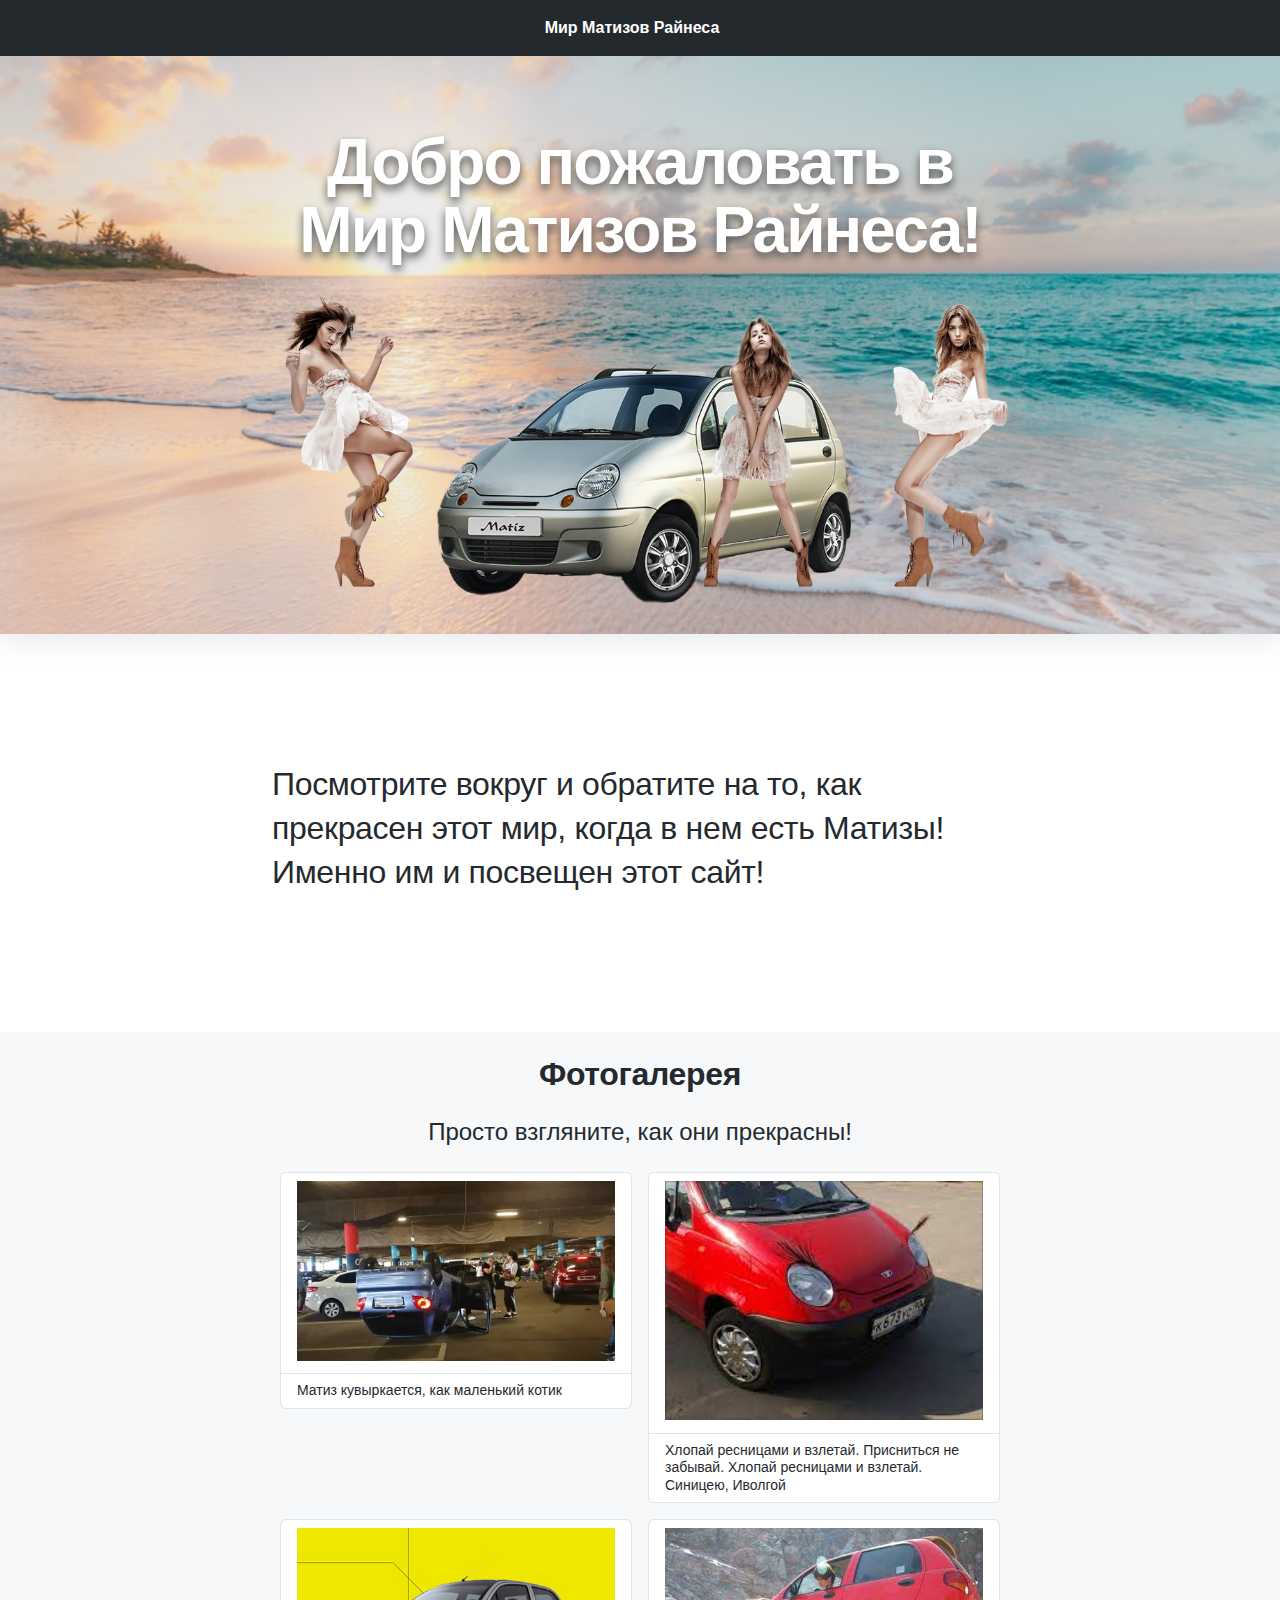
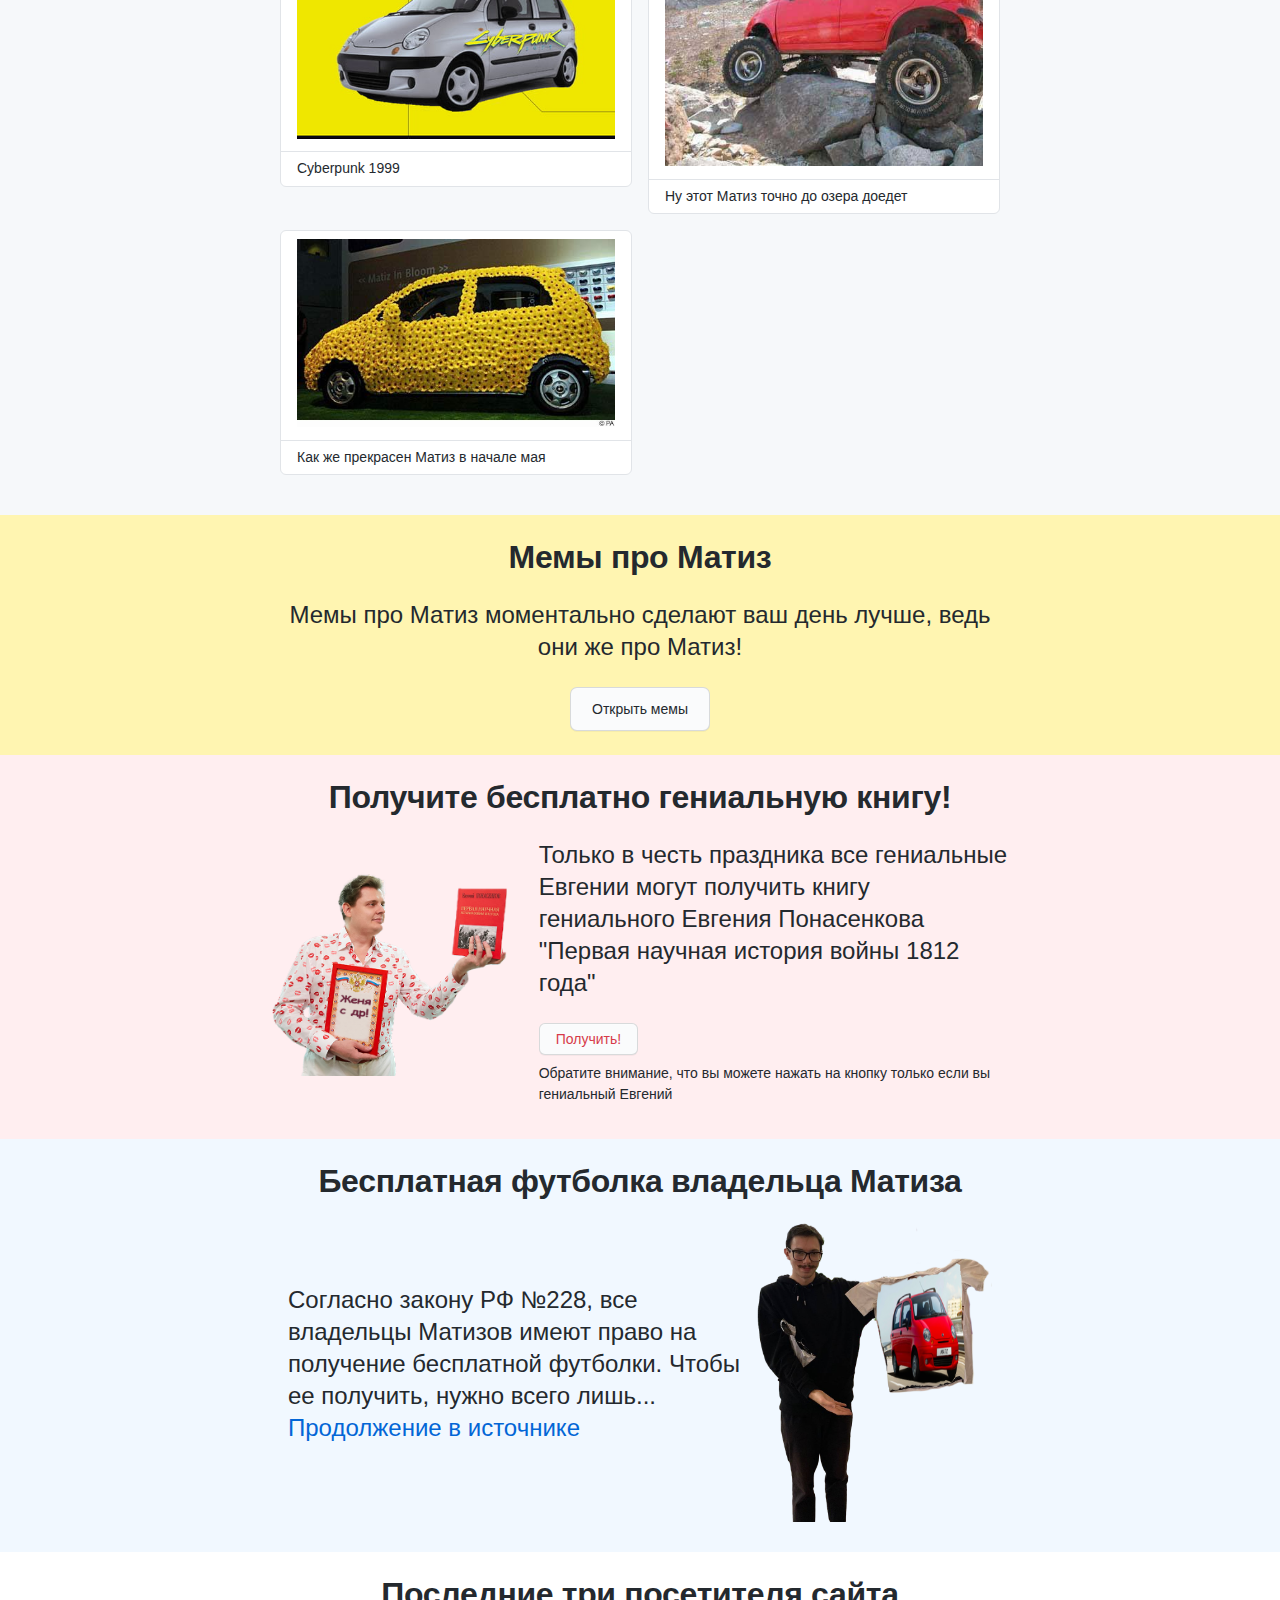
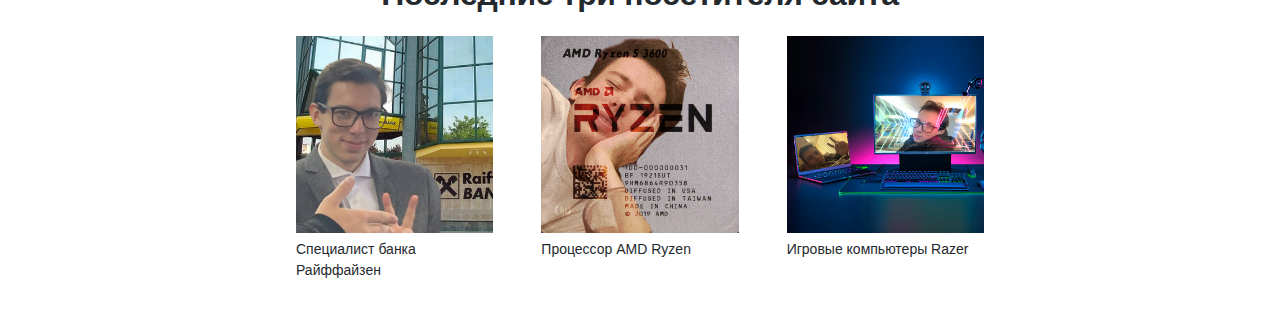
<file: index.html>
<!DOCTYPE html><html lang="en"><head><meta charset="UTF-8"><title>Мир Матизов Райнеса</title><meta name="viewport" content="width=device-width,user-scalable=no"><link rel="stylesheet" href="/css//application.css"></head><body><div class="Header flex-justify-center position-fixed col-12" style="top:0;"><div class="Header-item"><a href="#" class="Header-link f4 d-flex flex-items-center"><span>Мир Матизов Райнеса</span></a></div></div><div class="color-bg-info-inverse py-4 color-shadow-large pt-12" style="background: url('/images/beach.jpeg') no-repeat center; background-size: cover;"><div class="container-md p-responsive"><h2 class="h2-mktg text-center mb-4 color-text-white" style="text-shadow: 0 5px 10px #585858;">Добро пожаловать в Мир Матизов Райнеса!</h2><img src="/images/models.png" style="max-width: 100%;"></div></div><div class="container-md py-md-12 py-7 p-responsive"><p class="f1-mktg">Посмотрите вокруг и обратите на то, как прекрасен этот мир, когда в нем есть Матизы! Именно им и посвещен этот сайт!</p></div><div class="color-bg-tertiary py-4"><div class="container-md p-responsive"><h2 class="h4-mktg text-center mb-4">Фотогалерея</h2><p class="f2-mktg mb-4 text-center">Просто взгляните, как они прекрасны!</p><div class="d-flex flex-wrap"><div class="col-md-6 mb-3 px-2 col-12"><div class="Box Box--condensed col-12"><div class="Box-body"><img src="/images/matizes/1.webp" style="width: 100%"></div><div class="Box-footer">Матиз кувыркается, как маленький котик</div></div></div><div class="col-md-6 mb-3 px-2 col-12"><div class="Box Box--condensed col-12"><div class="Box-body"><img src="/images/matizes/2.jpeg" style="width: 100%"></div><div class="Box-footer">Хлопай ресницами и взлетай. Присниться не забывай. Хлопай ресницами и взлетай. Синицею, Иволгой</div></div></div><div class="col-md-6 mb-3 px-2 col-12"><div class="Box Box--condensed col-12"><div class="Box-body"><img src="/images/matizes/3.jpeg" style="width: 100%"></div><div class="Box-footer">Cyberpunk 1999</div></div></div><div class="col-md-6 mb-3 px-2 col-12"><div class="Box Box--condensed col-12"><div class="Box-body"><img src="/images/matizes/4.jpeg" style="width: 100%"></div><div class="Box-footer">Ну этот Матиз точно до озера доедет</div></div></div><div class="col-md-6 mb-3 px-2 col-12"><div class="Box Box--condensed col-12"><div class="Box-body"><img src="/images/matizes/5.jpeg" style="width: 100%"></div><div class="Box-footer">Как же прекрасен Матиз в начале мая</div></div></div></div></div></div><div class="color-bg-warning py-4"><div class="container-md p-responsive"><h2 class="h4-mktg text-center mb-4">Мемы про Матиз</h2><p class="f2-mktg mb-4 text-center">Мемы про Матиз моментально сделают ваш день лучше, ведь они же про Матиз!</p><div class="text-center"><a href="memes.html" class="btn btn-large" target="_blank">Открыть мемы</a></div></div></div><div class="color-bg-danger py-4"><div class="container-md p-responsive"><h2 class="h4-mktg text-center mb-4">Получите бесплатно гениальную книгу!</h2><div class="d-flex flex-md-items-center flex-column flex-md-row"><div class="col-md-4 mr-3"><img src="/images/genius.png" style="max-width: 100%;"></div><div class="col-md-8 ml-3"><p class="f2-mktg mb-4">Только в честь праздника все гениальные Евгении могут получить книгу гениального Евгения Понасенкова "Первая научная история войны 1812 года"</p><a class="btn btn-danger mb-2" type="button" href="/images/book.pdf">Получить!</a><p>Обратите внимание, что вы можете нажать на кнопку только если вы гениальный Евгений</p></div></div></div></div><div class="color-bg-info py-4"><div class="container-md p-responsive"><h2 class="h4-mktg text-center mb-4">Бесплатная футболка владельца Матиза</h2><div class="d-flex flex-md-items-center flex-column flex-md-row"><div class="col-md-8 ml-3"><p class="f2-mktg mb-4">Согласно закону РФ №228, все владельцы Матизов имеют право на получение бесплатной футболки. Чтобы ее получить, нужно всего лишь... <a href="https://www.youtube.com/watch?v=dQw4w9WgXcQ" target="_blank">Продолжение в источнике</a></p></div><div class="col-md-4 mr-3"><img src="/images/tshirt.png" style="max-width: 100%;"></div></div></div></div><div class="py-4"><div class="container-md p-responsive"><h2 class="h4-mktg text-center mb-4">Последние три посетителя сайта</h2><div class="d-flex flex-md-items-center flex-column flex-md-row flex-items-start"><div class="col-md-4 flex-self-start"><div class="px-4"><img src="/images/people/1.png" class="col-12"><p>Специалист банка Райффайзен</p></div></div><div class="col-md-4 flex-self-start"><div class="px-4"><img src="/images/people/2.png" class="col-12"><p>Процессор AMD Ryzen</p></div></div><div class="col-md-4 flex-self-start"><div class="px-4"><img src="/images/people/3.png" class="col-12"><p>Игровые компьютеры Razer</p></div></div></div></div></div></body></html>
</file>
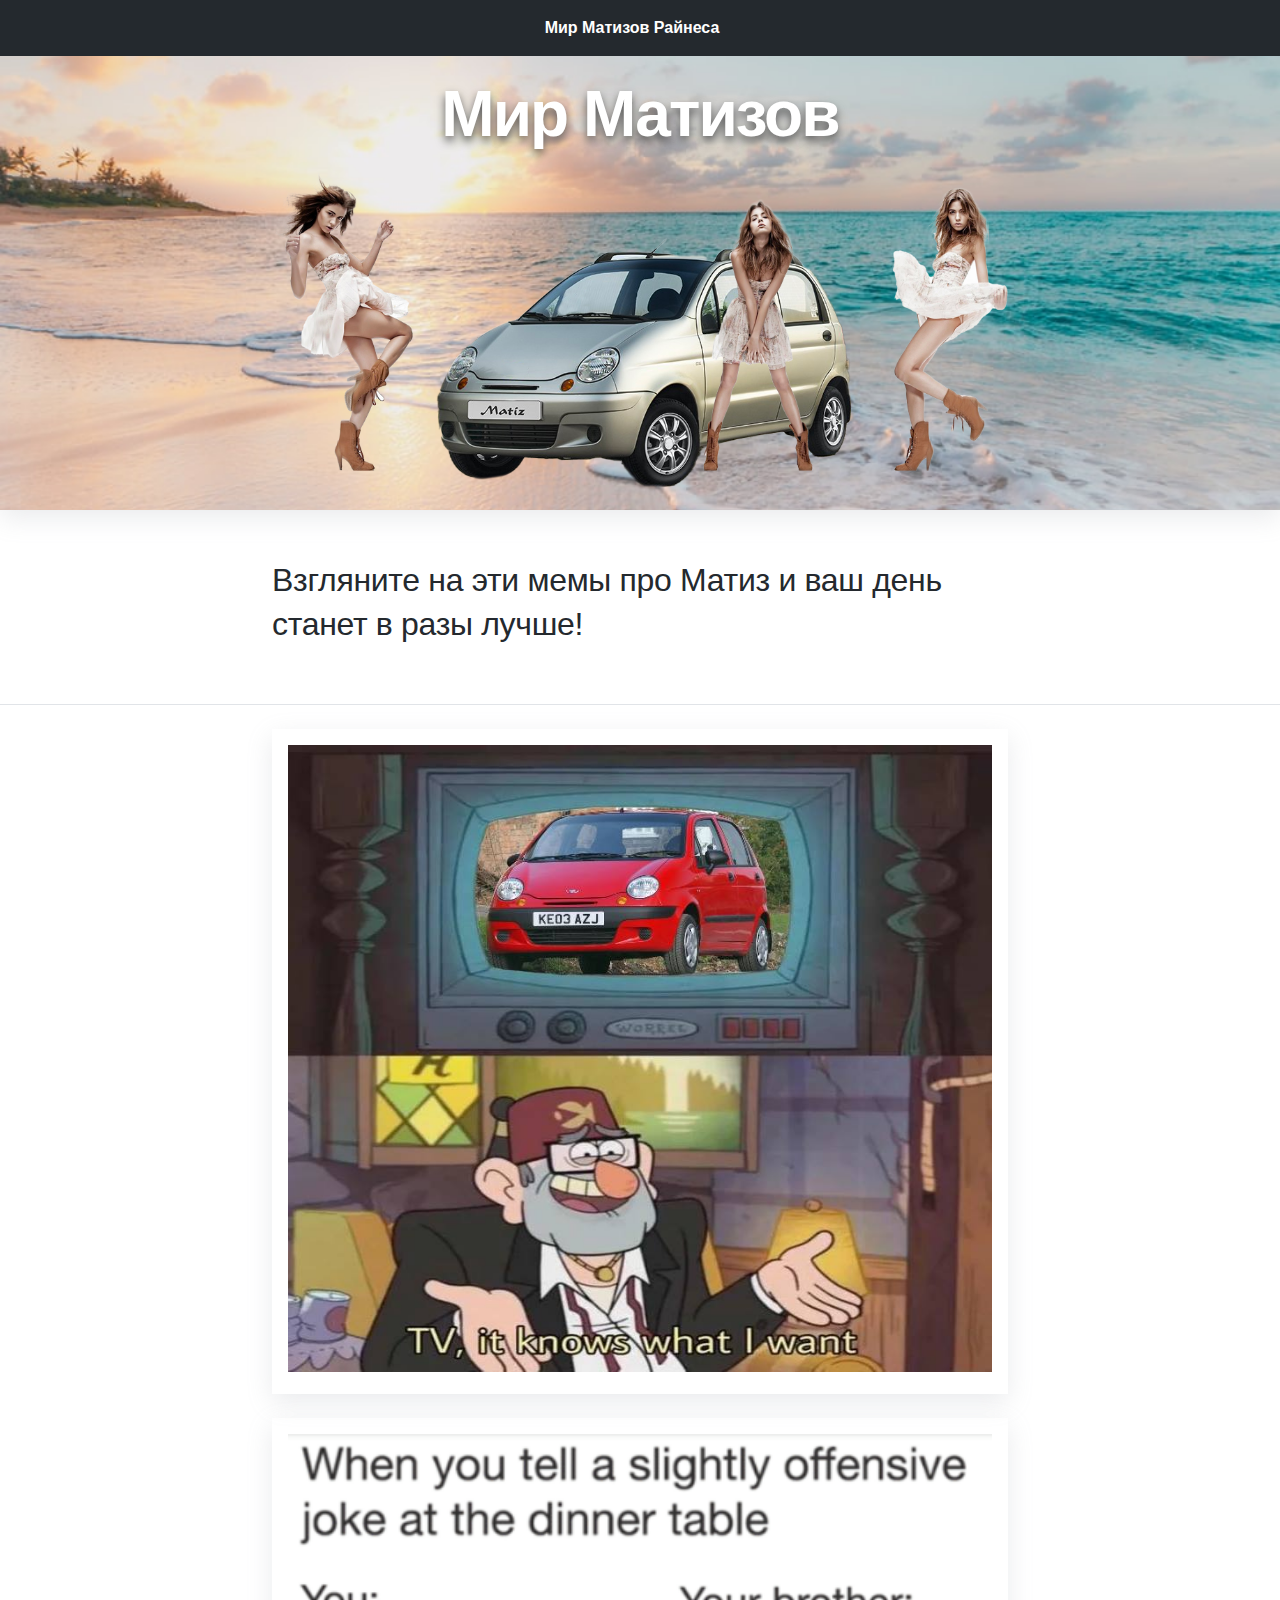
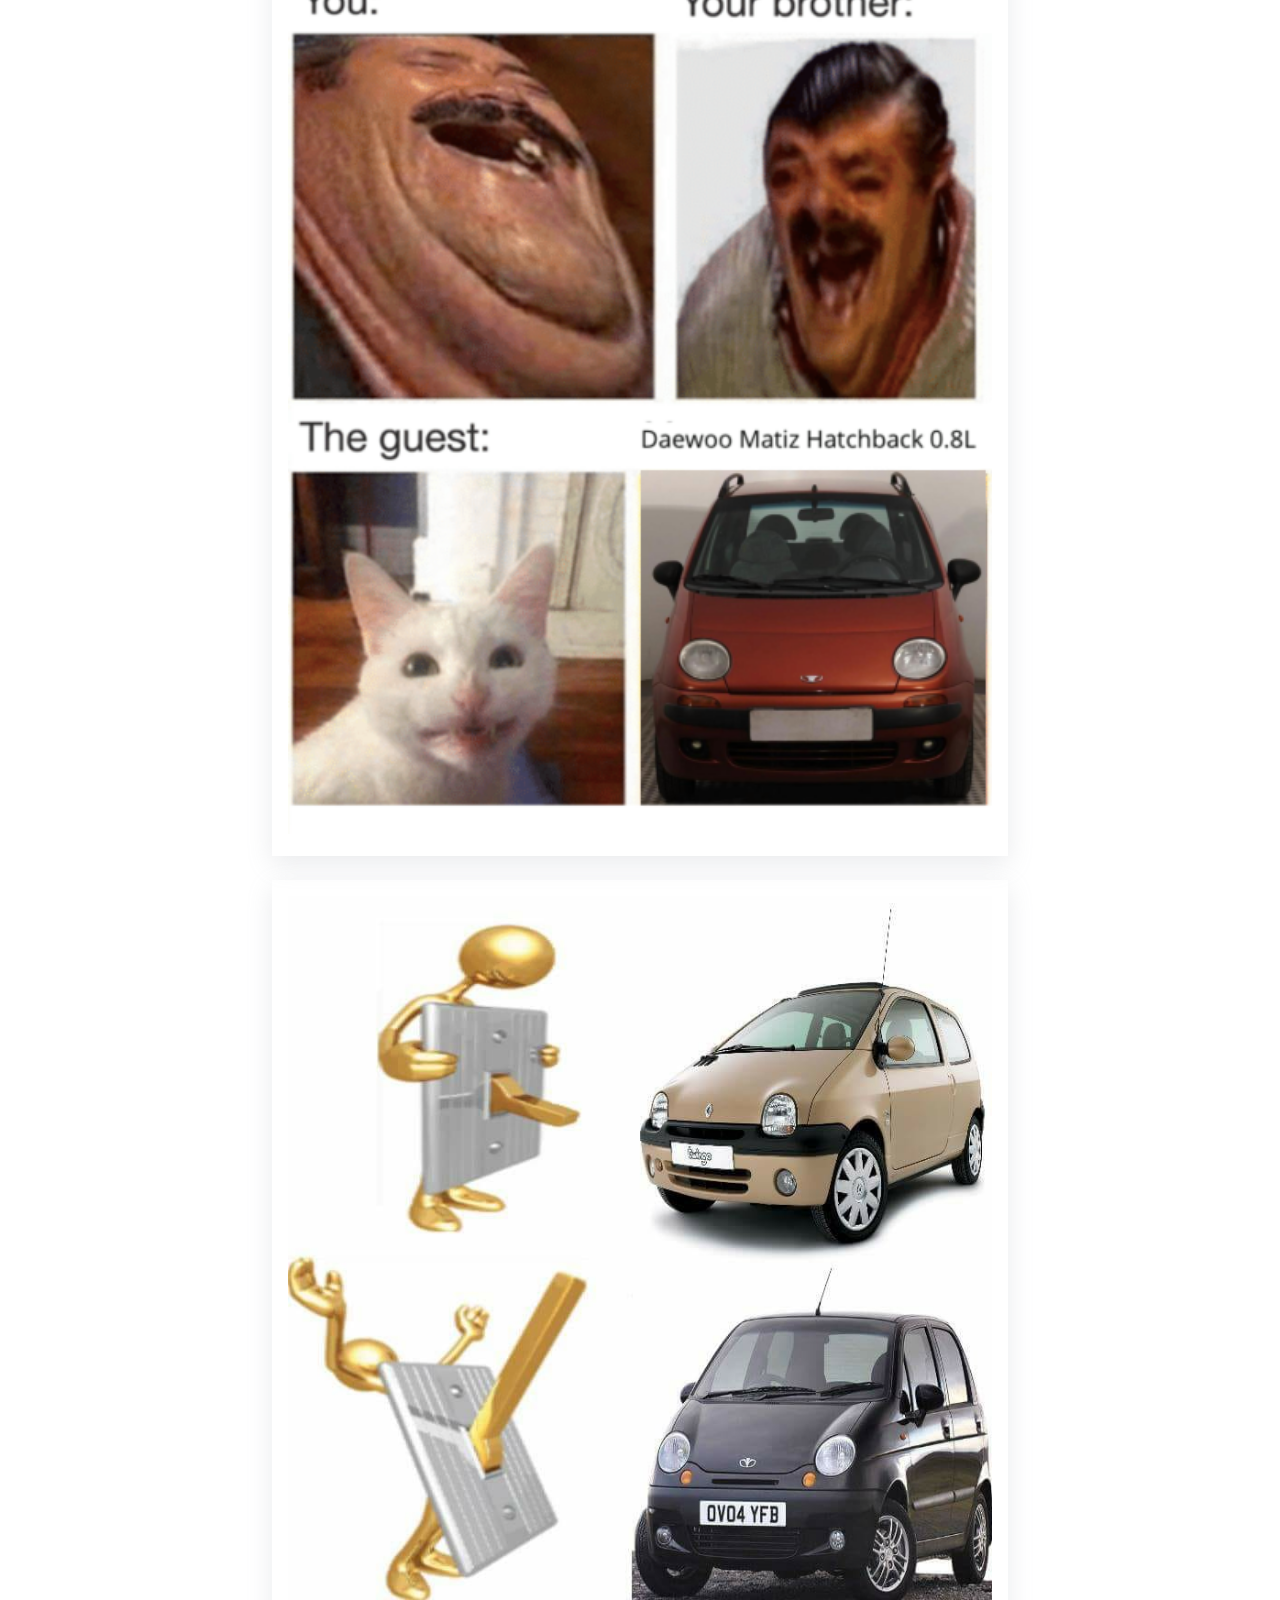
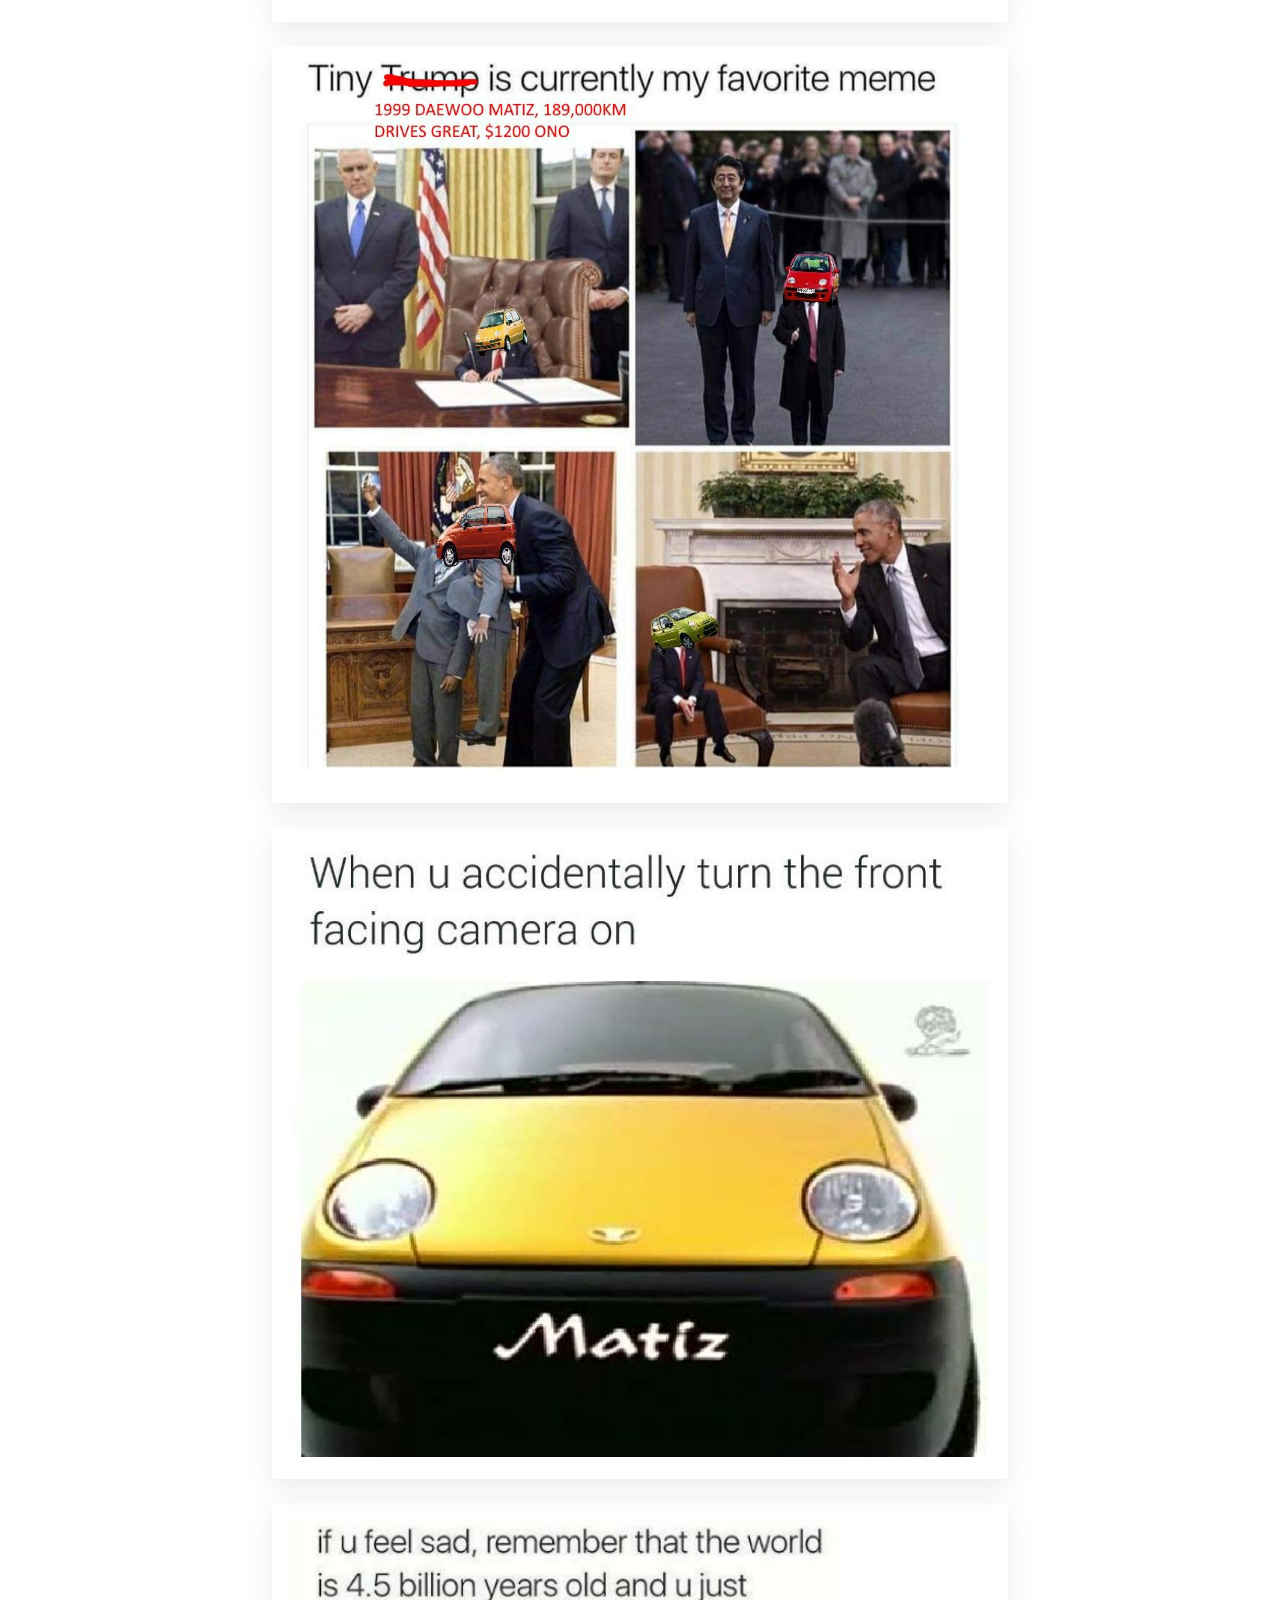
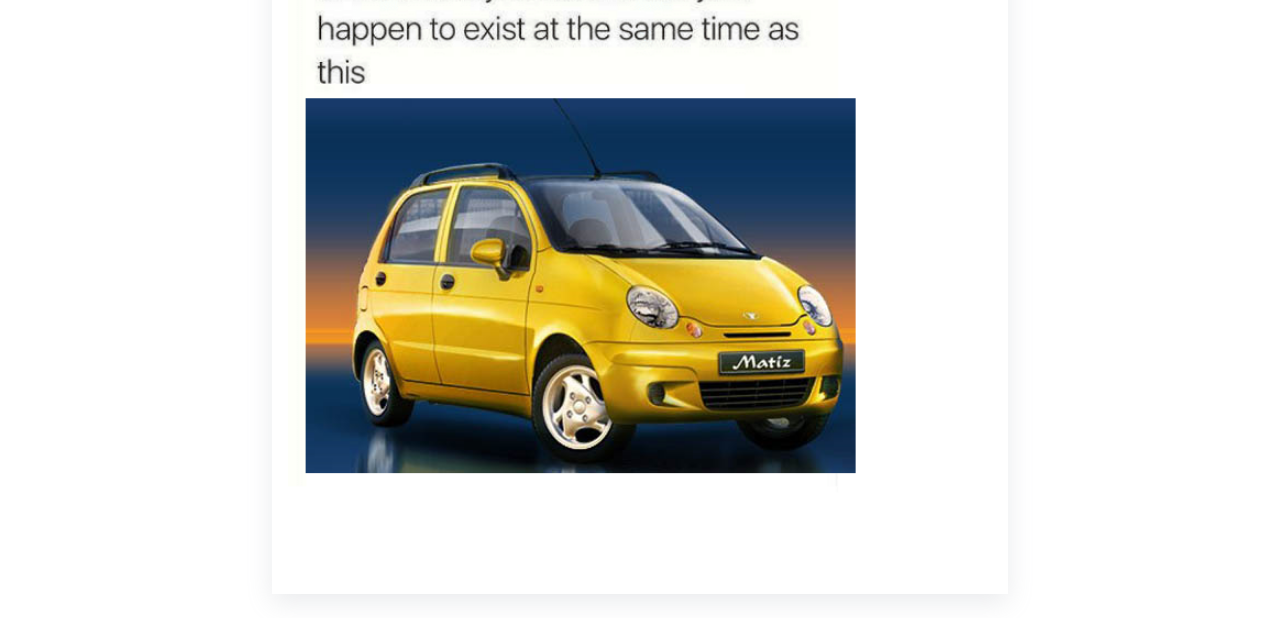
<file: memes.html>
<!DOCTYPE html><html lang="en"><head><meta charset="UTF-8"><title>Мир Матизов Райнеса</title><meta name="viewport" content="width=device-width,user-scalable=no"><link rel="stylesheet" href="/css//application.css"></head><body><div class="Header flex-justify-center position-fixed col-12" style="top:0;"><div class="Header-item"><a href="#" class="Header-link f4 d-flex flex-items-center"><span>Мир Матизов Райнеса</span></a></div></div><div class="color-bg-info-inverse py-3 color-shadow-large pt-9" style="background: url('/images/beach.jpeg') no-repeat center; background-size: cover;"><div class="container-md p-responsive"><h2 class="h2-mktg text-center mb-4 color-text-white" style="text-shadow: 0 5px 10px #585858;">Мир Матизов</h2><img src="/images/models.png" style="max-width: 100%;"></div></div><div class="border-bottom mb-4"><div class="container-md py-md-7 py-5 p-responsive"><p class="f1-mktg">Взгляните на эти мемы про Матиз и ваш день станет в разы лучше!</p></div></div><div class="container-md p-responsive"><div class="color-shadow-large p-3 mb-4"><img src="/images/memes/1.jpeg" class="col-12"></div><div class="color-shadow-large p-3 mb-4"><img src="/images/memes/2.png" class="col-12"></div><div class="color-shadow-large p-3 mb-4"><img src="/images/memes/3.jpeg" class="col-12"></div><div class="color-shadow-large p-3 mb-4"><img src="/images/memes/4.jpeg" class="col-12"></div><div class="color-shadow-large p-3 mb-4"><img src="/images/memes/5.jpeg" class="col-12"></div><div class="color-shadow-large p-3 mb-4"><img src="/images/memes/6.png" class="col-12"></div></div></body></html>
</file>
